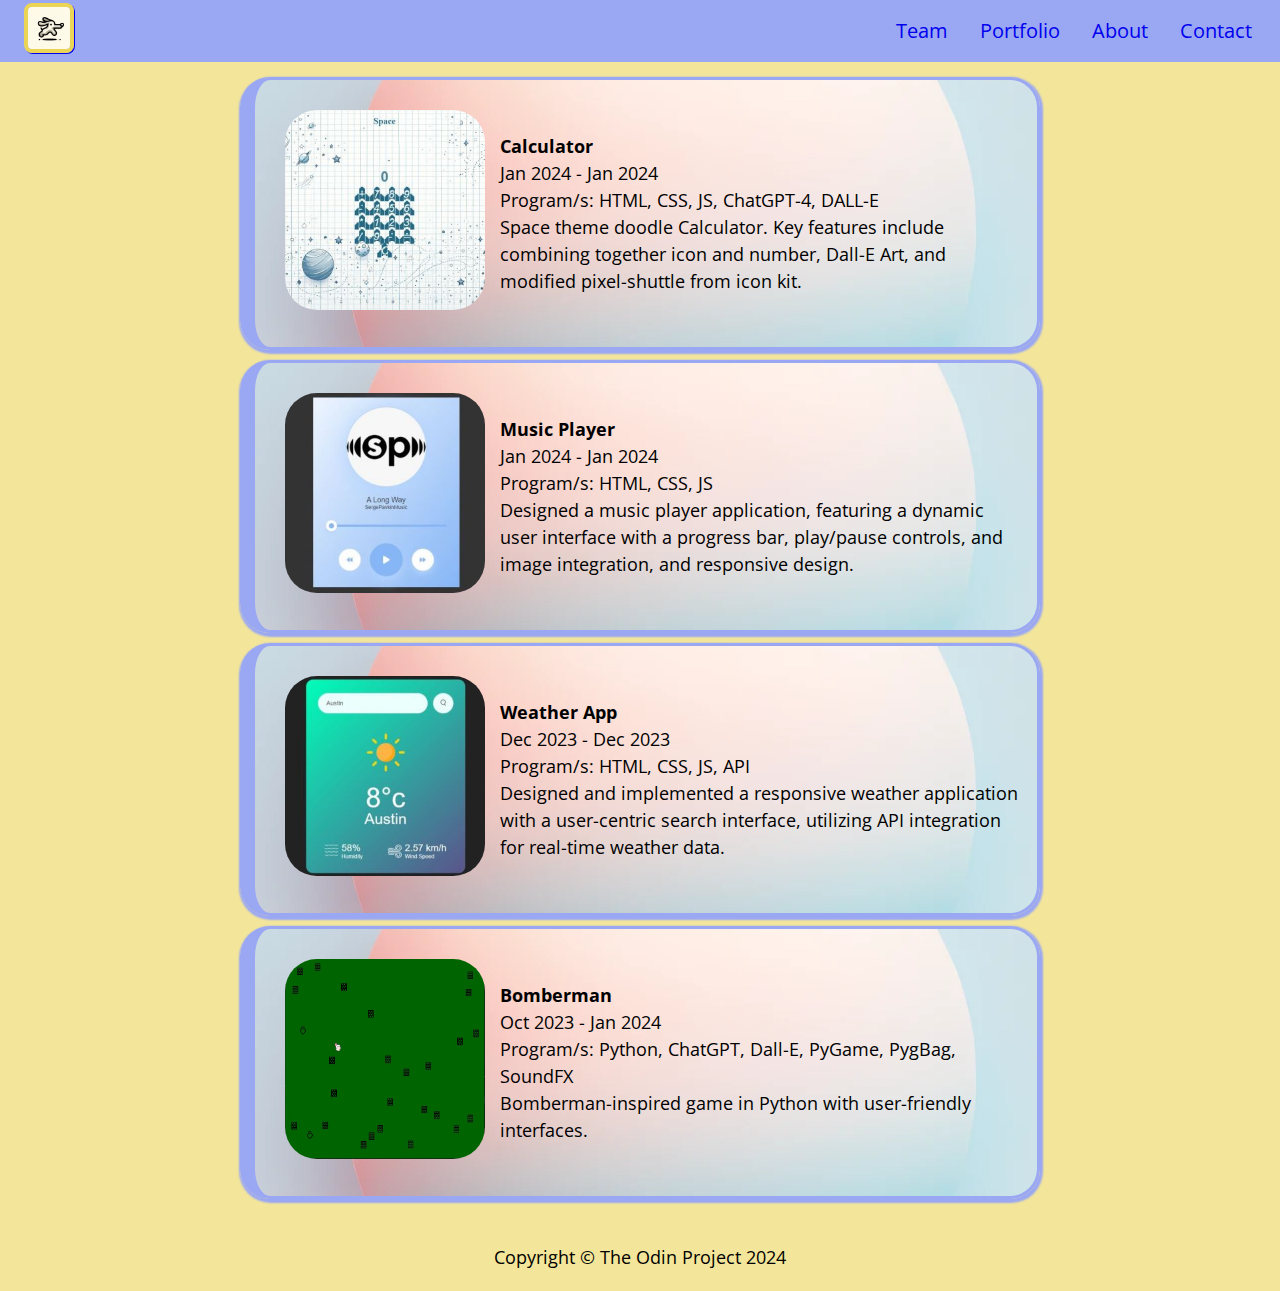
<file: index.html>
<!DOCTYPE html>
<html lang="en">
<head>
    <meta charset="UTF-8">
    <meta name="viewport" content="width=device-width, initial-scale=1.0">
    <title>DSII</title>
    <link rel="icon" type="image/png" href ="images/favicon_doodle.png">
    <link rel="stylesheet" href="style.css">
</head>
<body>
    <nav class="top-nav">
        <a href="#title-section"><img class="header-logo" src="images/favicon_doodle.png"/></a> 
        <ul class="nav-links">
          <li><a href="#team-info">Team</a></li>
          <li><a href='#portfolio-section'>Portfolio</a></li>
          <li><a href="#quote-section">About</a></li>
          <li><a href="#contact-section">Contact</a></li>
        </ul>
    </nav>
    <div class="container">
        <div class="box" id="box1">
            <div class menu_align><a href="https://chang4oh.github.io/Calculator-Doodle/V1/index.html">
                <img src="images/CalculatorDoodle.jpg" class="menu"></img></a></div>
            <div>
                <b>Calculator</b><br>
                Jan 2024 - Jan 2024<br>
                Program/s: HTML, CSS, JS, ChatGPT-4, DALL-E <br>
                Space theme doodle Calculator. Key features include combining together icon and number, Dall-E Art, and modified 
                pixel-shuttle from icon kit.
            </div>
        </div>
        <div class="box" id="box2">
            <div class menu_align><a href="https://chang4oh.github.io/Music-Player/">
                <img src="images/MusicPlayer.jpg" class="menu"></img></a></div>
            <div>
                <b>Music Player</b> <br>
                Jan 2024 - Jan 2024<br>
                Program/s: HTML, CSS, JS <br>
                Designed a music player application, featuring a dynamic user interface with a progress bar, 
                play/pause controls, and image integration, and responsive design.
            </div>
        </div>
        <div class="box" id="box3">
            <div class menu_align><a href="https://chang4oh.github.io/Weather-App/">
                <img src="images/WeatherApp.jpg" class="menu"></img></a></div>
            <div>
                <b>Weather App</b><br>
                Dec 2023 - Dec 2023 <br>
                Program/s: HTML, CSS, JS, API <br>
                Designed and implemented a responsive weather application with a user-centric search interface, 
                utilizing API integration for real-time weather data.    
            </div>
        </div>
        <div class="box" id="box4">
            <div class menu_align><a href="https://github.com/chang4oh/Bomberman">
                <img src ="images/bomberman.JPG" class="menu"></img></a></div>
            <div>
                <b>Bomberman</b><br>
                Oct 2023 - Jan 2024<br>
                Program/s: Python, ChatGPT, Dall-E, PyGame, PygBag, SoundFX<br>
                Bomberman-inspired game in Python with user-friendly interfaces.
            </div>
        </div>
    </div>
    <footer class="foot">
        <div>Copyright © The Odin Project 2024</div>
    </footer>


    <script scr="index.js"></script>
</body>
</html>
</file>
<file: style.css>
@import url('https://fonts.googleapis.com/css2?family=Open+Sans&family=Roboto+Condensed&family=Roboto:wght@100;400&display=swap');
*{
    /* box-sizing- padding and border are accounted inside width and height */
    box-sizing: border-box; 
    font-family: 'Open Sans', sans-serif;
    margin: 0; /* Remove default margin */
    padding: 0;
    line-height: 1.5;
}
img{
    -webkit-user-drag: none;
}
body{
    font-size: large;
    background-color: #f3e69a;
    background-position: center;
    overflow-x: hidden;
}
.top-nav{
    display: flex;
    align-items: center;
    width: 100%;
    background-color:rgb(230, 250, 250);
    background-color: #9AA7F3;
}
.top-nav li {
    display: inline;
}
.nav-links {
    display: flex;
    align-items: center;
    text-align: center;
    list-style: none;
    margin-left: auto;
    margin-right: 12px;
  }
  .header-logo {
    margin-left: 24px;
    border: 4px solid #ebd556;
    box-shadow: 1px 1px;
    transition: all 2.0s;
  }
  .header-logo:hover {
    border: 4px solid orange;
    transform: rotate(360deg);
    transition: all 2.0s;
    -ms-transform: rotate(360deg);
    -webkit-transform: rotate(360deg);
  }
  .nav-links a {
    text-decoration: none;
    display: block;
    font-size: 20px;
    padding: 16px;
  }
  .nav-links a:hover {
    background-color: #9ad4f3;
    cursor: pointer;
    color: white;
    text-shadow: 1px 1px 1px black;
  }
.foot {
    display: flex;
    justify-content: center;
    padding: 20px;
}
.top-nav img{
    width:50px;height:50px;border-radius: 16%;
}
.container{
    padding: 15px;
    display: flex; /* Use Flexbox */
    flex-direction: column; /* direct the children vertically */
    align-items: center; /* Center children horizontally */
}
.box{
    background-image: url(sphere.png);
    background-position: center;
    max-width: 800px;
    border-style:solid;
    border-radius: 30px;
    border-color: #9AA7F3;
    border-left: 15px solid #9AA7F3;
    display: flex;  /* side by side text to image */
    padding: 15px;
    align-items: center; /* Center vertically */
    min-height: 20vh; /* Full viewport height */
    margin-bottom: 10px;
    box-shadow: 1px 2px 2px 2px #9AA7F3; 
}
.menu{
    width:200px; height:200px;
    border-radius: 16%;
    margin: 15px;
}
.menu:hover{
    opacity: 0.8;
}

@media screen and (max-width: 600px) {
    .nav-links a {
        text-decoration: none;
        display: block;
        font-size: 16px;
        padding: 12px;
      }
    /* block so to vertically */
    .box {display: block;}
    /* Allows to adjust image to center */
    .menu {
        margin: auto;
        display: block;
    }
}
</file>
